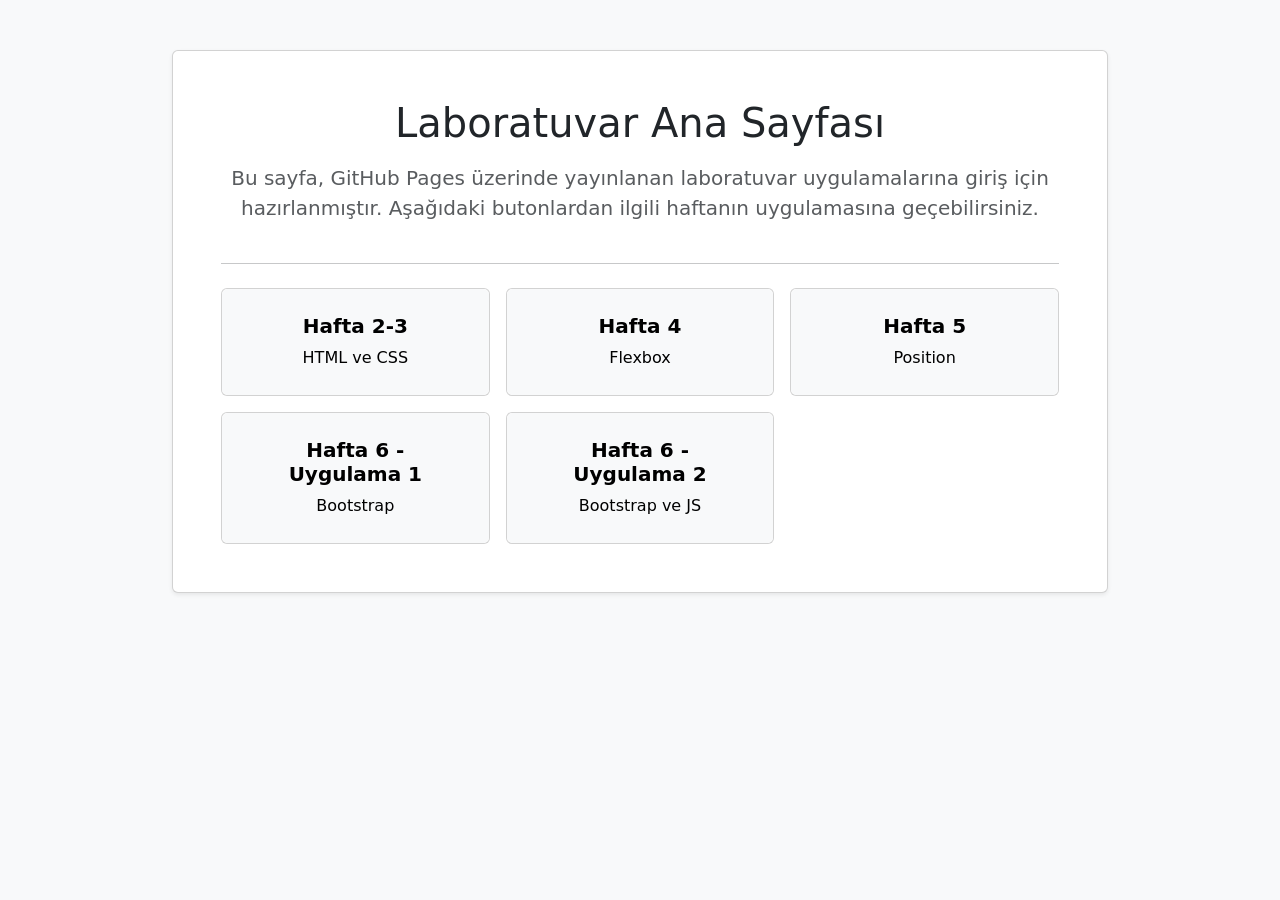
<file: index.html>
<!DOCTYPE html>
<html lang="tr">
<head>
    <meta charset="UTF-8">
    <meta name="viewport" content="width=device-width, initial-scale=1.0">
    <title>Laboratuvar Ana Sayfası</title>
    <link href="https://cdn.jsdelivr.net/npm/bootstrap@5.3.3/dist/css/bootstrap.min.css" rel="stylesheet">
    <style>
        body {
            background-color: #f8f9fa;
        }
        .lab-container {
            max-width: 960px;
            margin-top: 50px;
            margin-bottom: 50px;
        }
        .card {
            transition: transform .2s;
        }
        .card:hover {
            transform: scale(1.05);
        }
        .card-body a {
            text-decoration: none;
        }
        .btn-custom {
            width: 100%;
            height: 100%;
            display: flex;
            flex-direction: column;
            justify-content: center;
            align-items: center;
        }
        .card-title {
            font-weight: bold;
        }
    </style>
</head>
<body>
    <div class="container lab-container">
        <div class="card p-5 text-center shadow-sm">
            <h1 class="mb-3">Laboratuvar Ana Sayfası</h1>
            <p class="lead text-muted">
                Bu sayfa, GitHub Pages üzerinde yayınlanan laboratuvar uygulamalarına giriş için hazırlanmıştır. Aşağıdaki butonlardan ilgili haftanın uygulamasına geçebilirsiniz.
            </p>
            <hr class="my-4">
            <div class="row g-3">
                <div class="col-12 col-md-4">
                    <div class="card h-100">
                        <a href="Hafta2-3-demirhancakir.html" class="btn btn-light btn-custom p-4">
                            <h5 class="card-title">Hafta 2-3</h5>
                            <p class="card-text">HTML ve CSS</p>
                        </a>
                    </div>
                </div>
                <div class="col-12 col-md-4">
                    <div class="card h-100">
                        <a href="Hafta4-demirhancakir.html" class="btn btn-light btn-custom p-4">
                            <h5 class="card-title">Hafta 4</h5>
                            <p class="card-text">Flexbox</p>
                        </a>
                    </div>
                </div>
                <div class="col-12 col-md-4">
                    <div class="card h-100">
                        <a href="hafta5-demirhancakir.html" class="btn btn-light btn-custom p-4">
                            <h5 class="card-title">Hafta 5</h5>
                            <p class="card-text">Position</p>
                        </a>
                    </div>
                </div>
                <div class="col-12 col-md-4">
                    <div class="card h-100">
                        <a href="Hafta6-Uygulama1-demirhancakir.html" class="btn btn-light btn-custom p-4">
                            <h5 class="card-title">Hafta 6 - Uygulama 1</h5>
                            <p class="card-text">Bootstrap</p>
                        </a>
                    </div>
                </div>
                <div class="col-12 col-md-4">
                    <div class="card h-100">
                        <a href="Hafta6-Uygulama2-demirhancakir.html" class="btn btn-light btn-custom p-4">
                            <h5 class="card-title">Hafta 6 - Uygulama 2</h5>
                            <p class="card-text">Bootstrap ve JS</p>
                        </a>
                    </div>
                </div>
            </div>
        </div>
    </div>
    <script src="https://cdn.jsdelivr.net/npm/bootstrap@5.3.3/dist/js/bootstrap.bundle.min.js"></script>
</body>
</html>
</file>
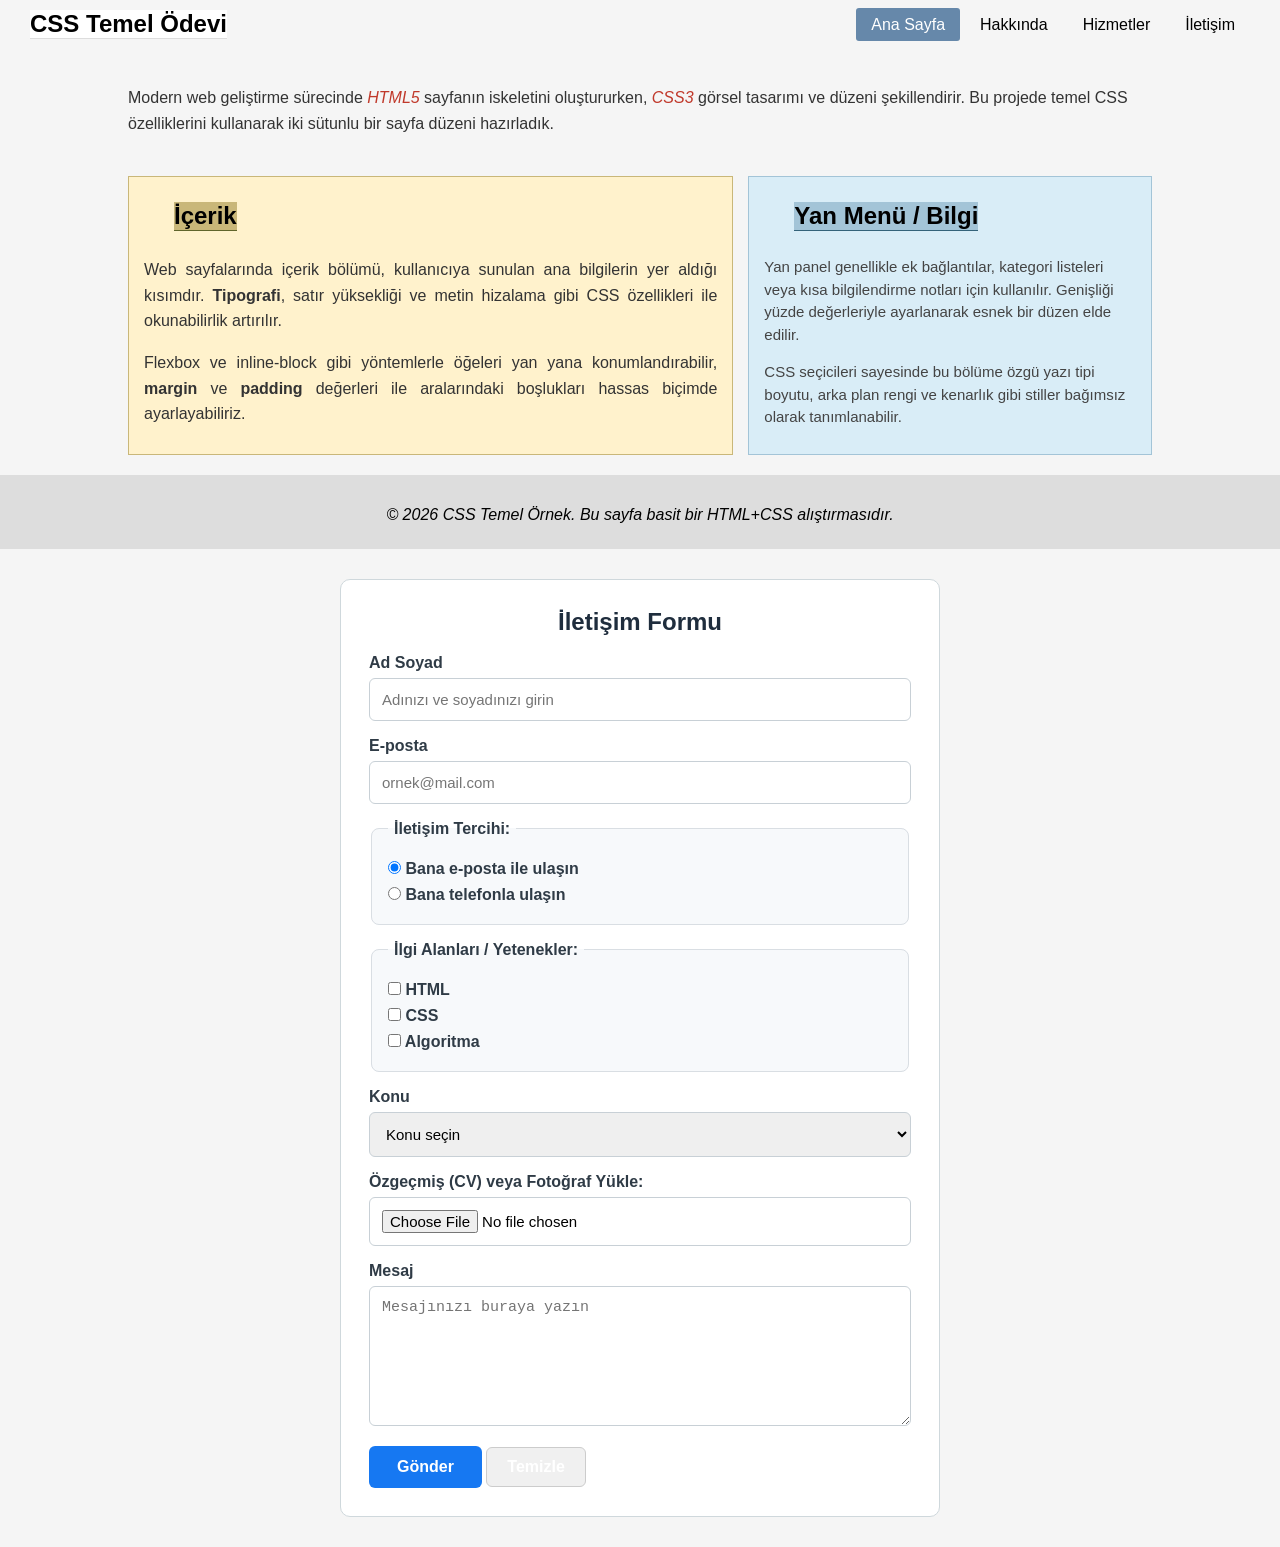
<file: css_temel.html>
<!DOCTYPE html>
<html lang="tr">
<head>
    <meta charset="UTF-8">
    <title>CSS Temel Ödevi</title>
    <style>
body {
    font-family: Arial, sans-serif;
    background-color: #f5f5f5;
    margin: 0;
}

/* HEADER */

header {
    display: flex;
    justify-content: space-between;
    align-items: center;
    padding: 10px 30px;
}

header h1 {
    margin: 0;
    font-size: 24px;
    background-color: white;
    border-bottom: 1px solid #ddd;
}

header h2 {
    margin: 0;
    font-size: 24px;
    background-color: #c9b779;
    border-bottom: 1px solid #60652b;
}

header h3 {
    margin: 0;
    font-size: 24px;
    background-color: #a3c4d7;
    border-bottom: 1px solid #34637a;
}

/* NAV MENU */

nav ul {
    list-style: none;
    padding: 0;
    margin: 0;
    display: flex;
    align-items: center;
}

nav ul li {
    margin-left: 5px;
}

nav ul li a {
    text-decoration: none;
    color: black;
    padding: 8px 15px;
    border-radius: 3px;
}

nav ul li a:hover {
    color: white;
    background-color: #0077cc;
}

nav ul li a.active {
    color: white;
    background-color: #6688aa;
}

/* DESCRIPTION */

.description {
    width: 80%;
    margin: auto;
    padding: 20px 0;
}

.description p {
    font-size: 16px;
    color: #333;
    line-height: 1.6;
}

.description em {
    color: #c0392b;
    font-style: italic;
}

/* CONTAINER */

.container {
    width: 80%;
    margin: auto;
    display: flex;
    gap: 15px;
}

/* İKİ SÜTUN */

.content {
    width: 60%;
    background-color: #fff2cc;
    padding: 15px;
    margin-top: 10px;
    border: 1px solid #c9b779;
    box-sizing: border-box;
}

.sidebar {
    width: 40%;
    background-color: #d9edf7;
    padding: 15px;
    margin-top: 10px;
    border: 1px solid #a3c4d7;
    box-sizing: border-box;
}

/* METİN STİLLERİ */

.content p {
    font-size: 16px;
    color: #333;
    line-height: 1.6;
    text-align: justify;
}

.sidebar p {
    font-size: 15px;
    color: #444;
    line-height: 1.5;
    text-align: left;
}

/* GRUP SEÇİCİ */

h1, h2, p {
    margin-bottom: 10px;
}

/* FOOTER */

footer {
    text-align: center;
    padding: 15px;
    margin-top: 20px;
    background-color: #ddd;
    font-style: italic;
}

/* CONTACT FORM */

.contact-container {
    width: 600px;
    max-width: 90%;
    margin: 30px auto;
    padding: 28px;
    background-color: #ffffff;
    border: 1px solid #cfd8dc;
    border-radius: 10px;
    box-sizing: border-box;
}

.contact-container h2 {
    margin-top: 0;
    margin-bottom: 18px;
    text-align: center;
    color: #1f2d3d;
}

.contact-container label {
    display: block;
    margin-bottom: 6px;
    font-weight: bold;
    color: #2f3b46;
}

.contact-container input,
.contact-container select,
.contact-container textarea {
    width: 100%;
    padding: 12px;
    margin-bottom: 16px;
    border: 1px solid #c8d0d6;
    border-radius: 6px;
    box-sizing: border-box;
    font-size: 15px;
}

.contact-container textarea {
    min-height: 140px;
    resize: vertical;
}

.contact-container button {
    background-color: #1678f2;
    color: #ffffff;
    border: none;
    padding: 12px 28px;
    border-radius: 6px;
    font-size: 16px;
    font-weight: bold;
    cursor: pointer;
}

.contact-container button:hover {
    background-color: #0f63ca;
}

.choice-group {
    border: 1px solid #d9dee3;
    border-radius: 8px;
    padding: 14px 16px;
    margin-bottom: 16px;
    background-color: #f7f9fb;
}

.choice-group legend {
    padding: 0 6px;
    font-weight: bold;
    color: #2f3b46;
}

.option-item {
    display: flex;
    align-items: center;
    gap: 10px;
    margin: 8px 0;
    font-weight: normal;
    color: #2f3b46;
}

.option-item input[type="radio"],
.option-item input[type="checkbox"] {
    width: auto;
    margin: 0;
    padding: 0;
}
    </style>
</head>
<body>

<header>
    <h1>CSS Temel Ödevi</h1>
    <nav>
        <ul>
            <li><a href="#" class="active">Ana Sayfa</a></li>
            <li><a href="#">Hakkında</a></li>
            <li><a href="#">Hizmetler</a></li>
            <li><a href="#">İletişim</a></li>
        </ul>
    </nav>
</header>

<section class="description">
    <p>
        Modern web geliştirme sürecinde <em>HTML5</em> sayfanın iskeletini oluştururken,
        <em>CSS3</em> görsel tasarımı ve düzeni şekillendirir. Bu projede temel CSS
        özelliklerini kullanarak iki sütunlu bir sayfa düzeni hazırladık.
    </p>
</section>

<main class="container">
    
    <div class="content">
        <header>
            <h2>İçerik</h2>
        </header>    

        <p>
        Web sayfalarında içerik bölümü, kullanıcıya sunulan
        ana bilgilerin yer aldığı kısımdır. <b>Tipografi</b>,
        satır yüksekliği ve metin hizalama gibi CSS özellikleri
        ile okunabilirlik artırılır.
        </p>

        <p>
        Flexbox ve inline-block gibi yöntemlerle öğeleri
        yan yana konumlandırabilir, <b>margin</b> ve <b>padding</b>
        değerleri ile aralarındaki boşlukları hassas biçimde
        ayarlayabiliriz.
        </p>
    </div>

    <aside class="sidebar">
        <header>
            <h3>Yan Menü / Bilgi</h3>
        </header>
        

        <p>
        Yan panel genellikle ek bağlantılar, kategori listeleri
        veya kısa bilgilendirme notları için kullanılır.
        Genişliği yüzde değerleriyle ayarlanarak esnek bir
        düzen elde edilir.
        </p>

        <p>
        CSS seçicileri sayesinde bu bölüme özgü yazı tipi
        boyutu, arka plan rengi ve kenarlık gibi stiller
        bağımsız olarak tanımlanabilir.
        </p>
    </aside>

</main>

<footer>
    <p>© 2026 CSS Temel Örnek. Bu sayfa basit bir HTML+CSS alıştırmasıdır.</p>
</footer>

<div class="contact-container">
    <h2>İletişim Formu</h2>
    <form>
        <label for="full-name">Ad Soyad</label>
        <input type="text" id="full-name" name="full-name" placeholder="Adınızı ve soyadınızı girin" required>

        <label for="email">E-posta</label>
        <input type="email" id="email" name="email" placeholder="ornek@mail.com" required>

        <fieldset class="choice-group">
            <legend>İletişim Tercihi:</legend>

            <label class="option-item">
                <input type="radio" name="contact-preference" value="email" checked>
                Bana e-posta ile ulaşın
            </label>

            <label class="option-item">
                <input type="radio" name="contact-preference" value="phone">
                Bana telefonla ulaşın
            </label>
        </fieldset>

        <fieldset class="choice-group">
            <legend>İlgi Alanları / Yetenekler:</legend>

            <label class="option-item">
                <input type="checkbox" name="skills" value="html">
                HTML
            </label>

            <label class="option-item">
                <input type="checkbox" name="skills" value="css">
                CSS
            </label>

            <label class="option-item">
                <input type="checkbox" name="skills" value="algoritma">
                Algoritma
            </label>
        </fieldset>

        <label for="subject">Konu</label>
        <select id="subject" name="subject" required>
            <option value="">Konu seçin</option>
            <option value="is-teklifi">İş Teklifi</option>
            <option value="soru">Soru</option>
            <option value="geri-bildirim">Geri Bildirim</option>
        </select>

        <label for="cv-photo">Özgeçmiş (CV) veya Fotoğraf Yükle:</label>
        <input type="file" id="cv-photo" name="cv-photo" accept=".pdf,.doc,.docx,image/*">

        <label for="message">Mesaj</label>
        <textarea id="message" name="message" placeholder="Mesajınızı buraya yazın" required></textarea>

        <button type="submit">Gönder</button>
        <button type="reset" style="background-color: #f0f0f0; border: 1px solid #ccc; padding: 10px 20px; cursor: pointer;">Temizle</button>
    </form>
</div>

</body>
</html>
</file>
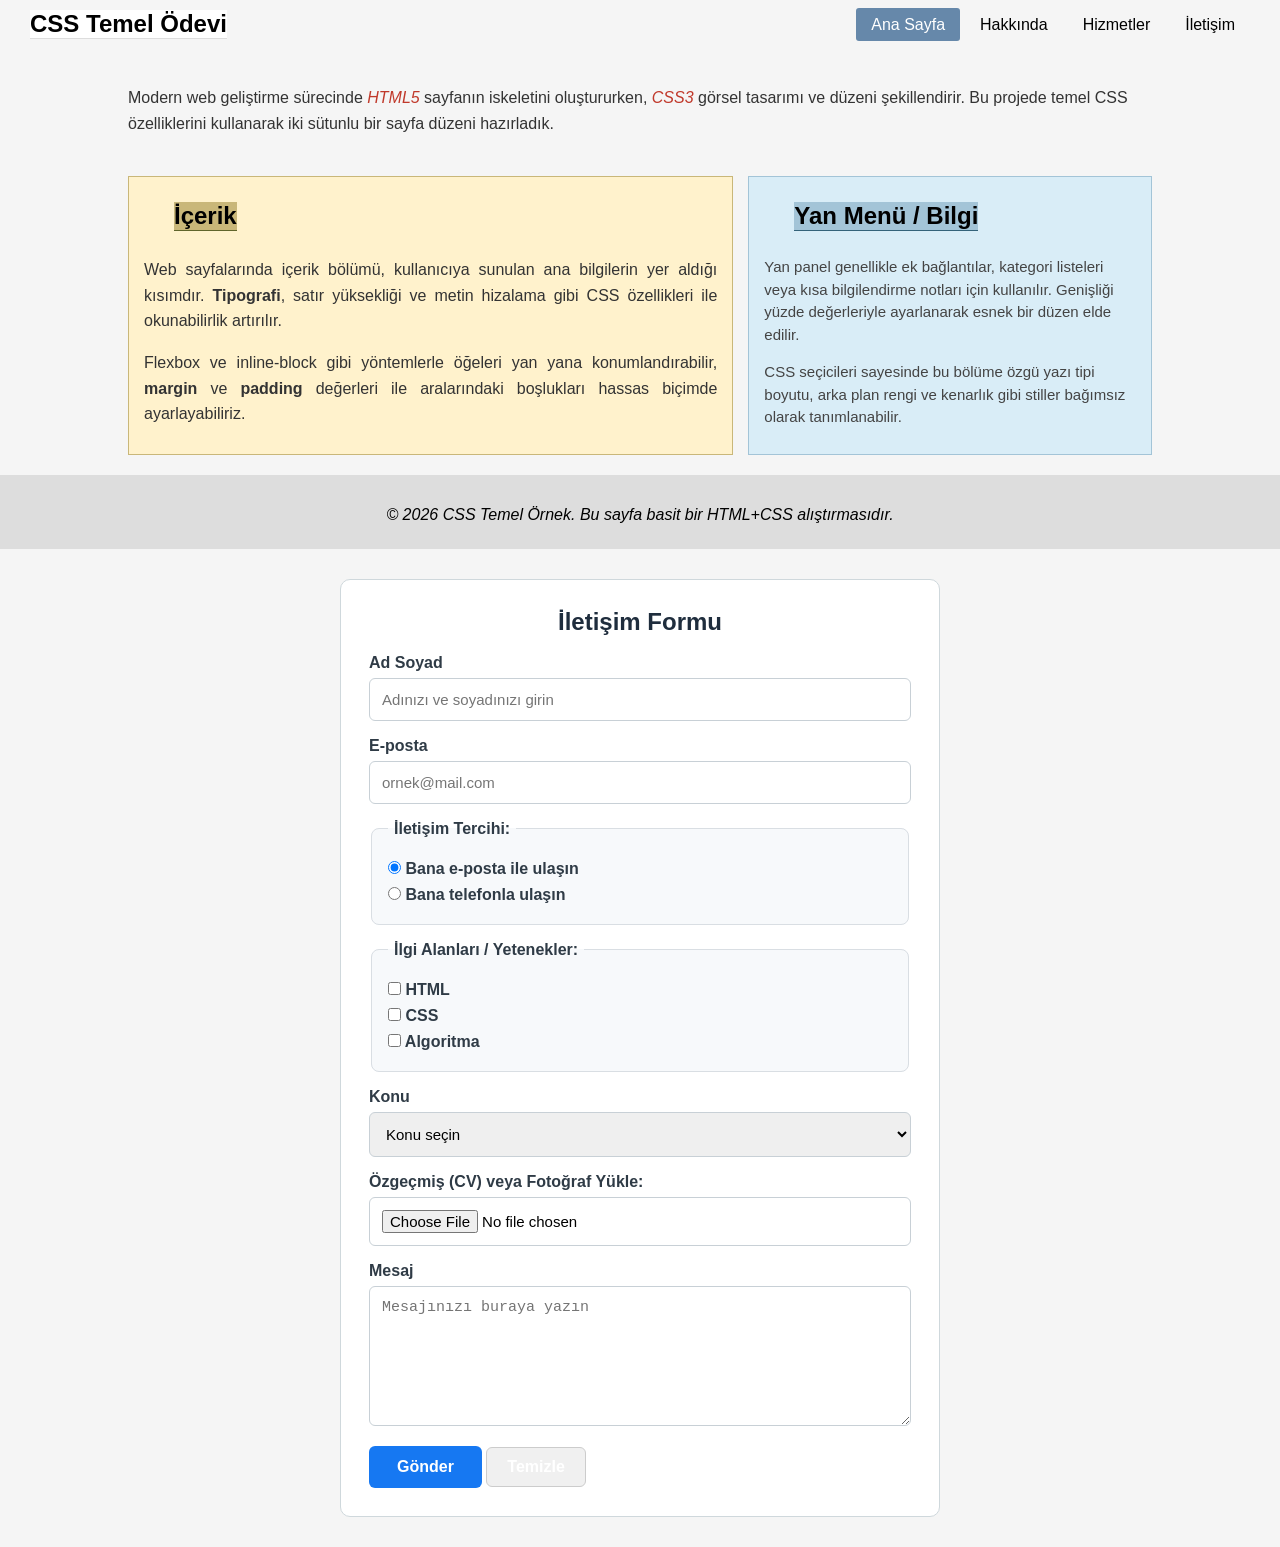
<file: Hafta2-3-demirhancakir.html>
<!DOCTYPE html>
<html lang="tr">
<head>
    <meta charset="UTF-8">
    <title>CSS Temel Ödevi</title>
    <style>
body {
    font-family: Arial, sans-serif;
    background-color: #f5f5f5;
    margin: 0;
}

/* HEADER */

header {
    display: flex;
    justify-content: space-between;
    align-items: center;
    padding: 10px 30px;
}

header h1 {
    margin: 0;
    font-size: 24px;
    background-color: white;
    border-bottom: 1px solid #ddd;
}

header h2 {
    margin: 0;
    font-size: 24px;
    background-color: #c9b779;
    border-bottom: 1px solid #60652b;
}

header h3 {
    margin: 0;
    font-size: 24px;
    background-color: #a3c4d7;
    border-bottom: 1px solid #34637a;
}

/* NAV MENU */

nav ul {
    list-style: none;
    padding: 0;
    margin: 0;
    display: flex;
    align-items: center;
}

nav ul li {
    margin-left: 5px;
}

nav ul li a {
    text-decoration: none;
    color: black;
    padding: 8px 15px;
    border-radius: 3px;
}

nav ul li a:hover {
    color: white;
    background-color: #0077cc;
}

nav ul li a.active {
    color: white;
    background-color: #6688aa;
}

/* DESCRIPTION */

.description {
    width: 80%;
    margin: auto;
    padding: 20px 0;
}

.description p {
    font-size: 16px;
    color: #333;
    line-height: 1.6;
}

.description em {
    color: #c0392b;
    font-style: italic;
}

/* CONTAINER */

.container {
    width: 80%;
    margin: auto;
    display: flex;
    gap: 15px;
}

/* İKİ SÜTUN */

.content {
    width: 60%;
    background-color: #fff2cc;
    padding: 15px;
    margin-top: 10px;
    border: 1px solid #c9b779;
    box-sizing: border-box;
}

.sidebar {
    width: 40%;
    background-color: #d9edf7;
    padding: 15px;
    margin-top: 10px;
    border: 1px solid #a3c4d7;
    box-sizing: border-box;
}

/* METİN STİLLERİ */

.content p {
    font-size: 16px;
    color: #333;
    line-height: 1.6;
    text-align: justify;
}

.sidebar p {
    font-size: 15px;
    color: #444;
    line-height: 1.5;
    text-align: left;
}

/* GRUP SEÇİCİ */

h1, h2, p {
    margin-bottom: 10px;
}

/* FOOTER */

footer {
    text-align: center;
    padding: 15px;
    margin-top: 20px;
    background-color: #ddd;
    font-style: italic;
}

/* CONTACT FORM */

.contact-container {
    width: 600px;
    max-width: 90%;
    margin: 30px auto;
    padding: 28px;
    background-color: #ffffff;
    border: 1px solid #cfd8dc;
    border-radius: 10px;
    box-sizing: border-box;
}

.contact-container h2 {
    margin-top: 0;
    margin-bottom: 18px;
    text-align: center;
    color: #1f2d3d;
}

.contact-container label {
    display: block;
    margin-bottom: 6px;
    font-weight: bold;
    color: #2f3b46;
}

.contact-container input,
.contact-container select,
.contact-container textarea {
    width: 100%;
    padding: 12px;
    margin-bottom: 16px;
    border: 1px solid #c8d0d6;
    border-radius: 6px;
    box-sizing: border-box;
    font-size: 15px;
}

.contact-container textarea {
    min-height: 140px;
    resize: vertical;
}

.contact-container button {
    background-color: #1678f2;
    color: #ffffff;
    border: none;
    padding: 12px 28px;
    border-radius: 6px;
    font-size: 16px;
    font-weight: bold;
    cursor: pointer;
}

.contact-container button:hover {
    background-color: #0f63ca;
}

.choice-group {
    border: 1px solid #d9dee3;
    border-radius: 8px;
    padding: 14px 16px;
    margin-bottom: 16px;
    background-color: #f7f9fb;
}

.choice-group legend {
    padding: 0 6px;
    font-weight: bold;
    color: #2f3b46;
}

.option-item {
    display: flex;
    align-items: center;
    gap: 10px;
    margin: 8px 0;
    font-weight: normal;
    color: #2f3b46;
}

.option-item input[type="radio"],
.option-item input[type="checkbox"] {
    width: auto;
    margin: 0;
    padding: 0;
}
    </style>
</head>
<body>

<header>
    <h1>CSS Temel Ödevi</h1>
    <nav>
        <ul>
            <li><a href="#" class="active">Ana Sayfa</a></li>
            <li><a href="#">Hakkında</a></li>
            <li><a href="#">Hizmetler</a></li>
            <li><a href="#">İletişim</a></li>
        </ul>
    </nav>
</header>

<section class="description">
    <p>
        Modern web geliştirme sürecinde <em>HTML5</em> sayfanın iskeletini oluştururken,
        <em>CSS3</em> görsel tasarımı ve düzeni şekillendirir. Bu projede temel CSS
        özelliklerini kullanarak iki sütunlu bir sayfa düzeni hazırladık.
    </p>
</section>

<main class="container">
    
    <div class="content">
        <header>
            <h2>İçerik</h2>
        </header>    

        <p>
        Web sayfalarında içerik bölümü, kullanıcıya sunulan
        ana bilgilerin yer aldığı kısımdır. <b>Tipografi</b>,
        satır yüksekliği ve metin hizalama gibi CSS özellikleri
        ile okunabilirlik artırılır.
        </p>

        <p>
        Flexbox ve inline-block gibi yöntemlerle öğeleri
        yan yana konumlandırabilir, <b>margin</b> ve <b>padding</b>
        değerleri ile aralarındaki boşlukları hassas biçimde
        ayarlayabiliriz.
        </p>
    </div>

    <aside class="sidebar">
        <header>
            <h3>Yan Menü / Bilgi</h3>
        </header>
        

        <p>
        Yan panel genellikle ek bağlantılar, kategori listeleri
        veya kısa bilgilendirme notları için kullanılır.
        Genişliği yüzde değerleriyle ayarlanarak esnek bir
        düzen elde edilir.
        </p>

        <p>
        CSS seçicileri sayesinde bu bölüme özgü yazı tipi
        boyutu, arka plan rengi ve kenarlık gibi stiller
        bağımsız olarak tanımlanabilir.
        </p>
    </aside>

</main>

<footer>
    <p>© 2026 CSS Temel Örnek. Bu sayfa basit bir HTML+CSS alıştırmasıdır.</p>
</footer>

<div class="contact-container">
    <h2>İletişim Formu</h2>
    <form>
        <label for="full-name">Ad Soyad</label>
        <input type="text" id="full-name" name="full-name" placeholder="Adınızı ve soyadınızı girin" required>

        <label for="email">E-posta</label>
        <input type="email" id="email" name="email" placeholder="ornek@mail.com" required>

        <fieldset class="choice-group">
            <legend>İletişim Tercihi:</legend>

            <label class="option-item">
                <input type="radio" name="contact-preference" value="email" checked>
                Bana e-posta ile ulaşın
            </label>

            <label class="option-item">
                <input type="radio" name="contact-preference" value="phone">
                Bana telefonla ulaşın
            </label>
        </fieldset>

        <fieldset class="choice-group">
            <legend>İlgi Alanları / Yetenekler:</legend>

            <label class="option-item">
                <input type="checkbox" name="skills" value="html">
                HTML
            </label>

            <label class="option-item">
                <input type="checkbox" name="skills" value="css">
                CSS
            </label>

            <label class="option-item">
                <input type="checkbox" name="skills" value="algoritma">
                Algoritma
            </label>
        </fieldset>

        <label for="subject">Konu</label>
        <select id="subject" name="subject" required>
            <option value="">Konu seçin</option>
            <option value="is-teklifi">İş Teklifi</option>
            <option value="soru">Soru</option>
            <option value="geri-bildirim">Geri Bildirim</option>
        </select>

        <label for="cv-photo">Özgeçmiş (CV) veya Fotoğraf Yükle:</label>
        <input type="file" id="cv-photo" name="cv-photo" accept=".pdf,.doc,.docx,image/*">

        <label for="message">Mesaj</label>
        <textarea id="message" name="message" placeholder="Mesajınızı buraya yazın" required></textarea>

        <button type="submit">Gönder</button>
        <button type="reset" style="background-color: #f0f0f0; border: 1px solid #ccc; padding: 10px 20px; cursor: pointer;">Temizle</button>
    </form>
</div>

</body>
</html>
</file>
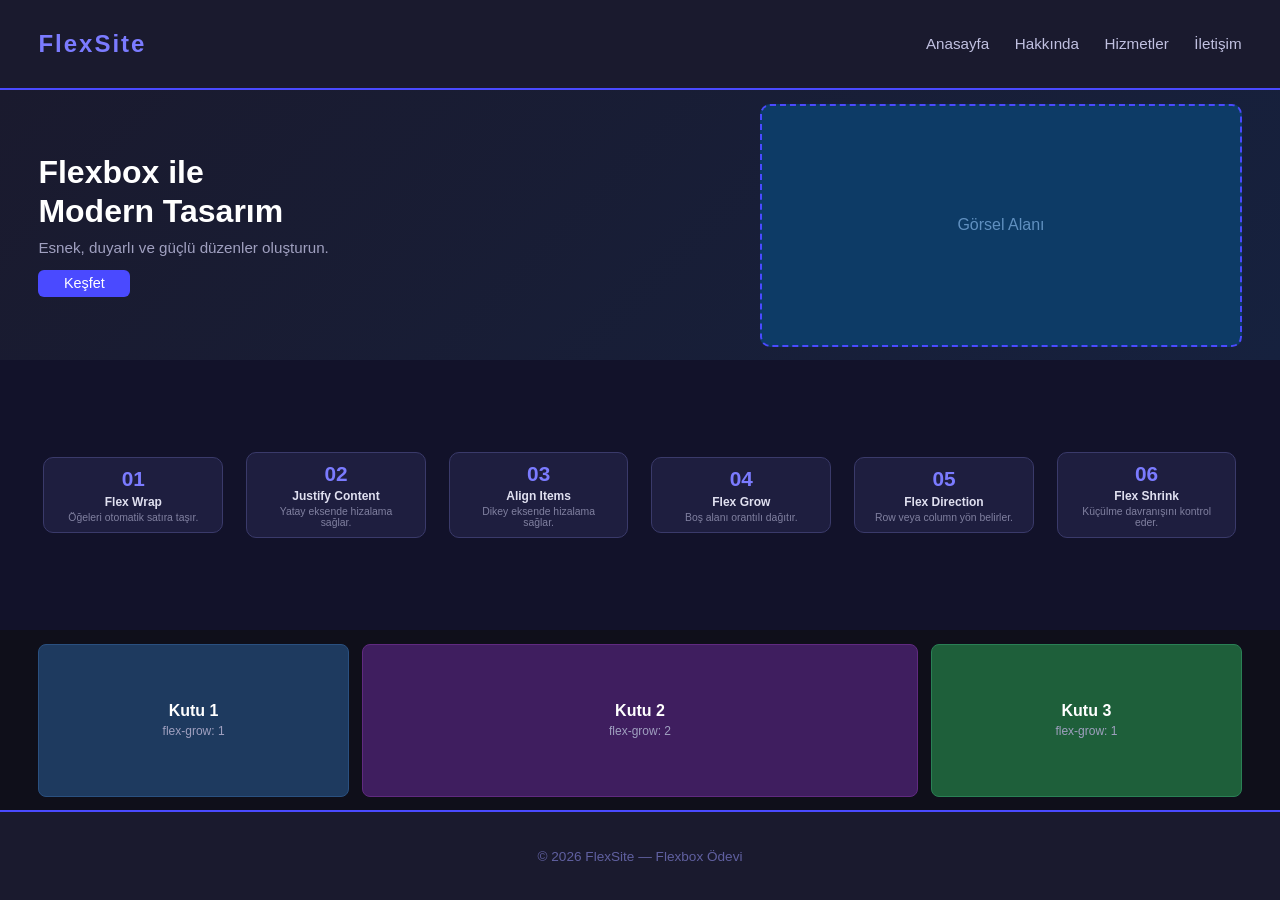
<file: Hafta4-demirhancakir.html>
<!DOCTYPE html>
<html lang="tr">
<head>
  <meta charset="UTF-8" />
  <meta name="viewport" content="width=device-width, initial-scale=1.0" />
  <title>Flexbox Ödevi</title>
  <style>
    * {
      margin: 0;
      padding: 0;
      box-sizing: border-box;
    }

    body {
      font-family: 'Segoe UI', Tahoma, Geneva, Verdana, sans-serif;
      background: #0f0f1a;
      color: #e0e0f0;
    }

    .wrapper {
      display: flex;
      flex-direction: column;
      height: 100vh;
      width: 100vw;
      overflow: hidden;
    }

    .navbar {
      display: flex;
      justify-content: space-between;
      align-items: center;
      height: 10vh;
      padding: 0 3vw;
      background: #1a1a2e;
      border-bottom: 2px solid #4a4aff;
      flex-shrink: 0;
    }

    .logo {
      font-size: 1.5rem;
      font-weight: 700;
      color: #7b7bff;
      letter-spacing: 2px;
    }

    .nav-links {
      display: flex;
      list-style: none;
      gap: 2vw;
    }

    .nav-links a {
      text-decoration: none;
      color: #c0c0e0;
      font-size: 0.95rem;
      transition: color 0.2s;
    }

    .nav-links a:hover {
      color: #7b7bff;
    }

    .hero {
      display: flex;
      flex-direction: row;
      justify-content: space-between;
      align-items: stretch;
      height: 30vh;
      padding: 0 3vw;
      background: linear-gradient(135deg, #1a1a2e 0%, #16213e 100%);
      flex-shrink: 0;
    }

    .hero-text {
      display: flex;
      flex-direction: column;
      justify-content: center;
      gap: 1vh;
      width: 50%;
    }

    .hero-text h1 {
      font-size: 2rem;
      color: #ffffff;
      line-height: 1.2;
    }

    .hero-text p {
      font-size: 0.95rem;
      color: #a0a0c0;
    }

    .btn {
      margin-top: 0.5vh;
      padding: 0.6vh 2vw;
      background: #4a4aff;
      color: #fff;
      border: none;
      border-radius: 6px;
      font-size: 0.9rem;
      cursor: pointer;
      width: fit-content;
      transition: background 0.2s;
    }

    .btn:hover {
      background: #7b7bff;
    }

    .hero-image {
      display: flex;
      justify-content: center;
      align-items: center;
      width: 40%;
      background: #0d3b66;
      border-radius: 10px;
      margin: 1.5vh 0;
      color: #6090c0;
      font-size: 1rem;
      border: 2px dashed #4a4aff;
    }

    .cards-section {
      display: flex;
      flex-wrap: wrap;
      justify-content: space-around;
      align-items: center;
      gap: 1vh 1vw;
      height: 30vh;
      padding: 1vh 3vw;
      background: #12122a;
      flex-shrink: 0;
    }

    .card {
      display: flex;
      flex-direction: column;
      align-items: center;
      justify-content: center;
      background: #1e1e3f;
      border: 1px solid #3a3a6a;
      border-radius: 10px;
      padding: 1vh 1.5vw;
      width: calc(16% - 1vw);
      min-width: 100px;
      text-align: center;
      transition: transform 0.2s, border-color 0.2s;
    }

    .card:hover {
      transform: translateY(-3px);
      border-color: #7b7bff;
    }

    .card-icon {
      font-size: 1.3rem;
      font-weight: 700;
      color: #7b7bff;
      margin-bottom: 0.4vh;
    }

    .card h3 {
      font-size: 0.75rem;
      color: #e0e0f0;
      margin-bottom: 0.3vh;
    }

    .card p {
      font-size: 0.65rem;
      color: #8080a0;
    }

    .recap {
      display: flex;
      flex-direction: row;
      align-items: stretch;
      height: 20vh;
      padding: 1.5vh 3vw;
      gap: 1vw;
      background: #0f0f1a;
      flex-shrink: 0;
    }

    .recap-box {
      display: flex;
      flex-direction: column;
      justify-content: center;
      align-items: center;
      border-radius: 8px;
      gap: 0.5vh;
    }

    .recap-box span {
      font-size: 1rem;
      font-weight: 600;
      color: #ffffff;
    }

    .recap-box small {
      font-size: 0.75rem;
      color: #a0a0c0;
    }

    .box1 {
      flex-grow: 1;
      background: #1e3a5f;
      border: 1px solid #2a5080;
    }

    .box2 {
      flex-grow: 2;
      background: #3f1e5f;
      border: 1px solid #602a80;
    }

    .box3 {
      flex-grow: 1;
      background: #1e5f3a;
      border: 1px solid #2a8055;
    }

    .footer {
      display: flex;
      justify-content: center;
      align-items: center;
      height: 10vh;
      background: #1a1a2e;
      border-top: 2px solid #4a4aff;
      flex-shrink: 0;
    }

    .footer p {
      font-size: 0.85rem;
      color: #6060a0;
    }
  </style>
</head>

<body>
  <div class="wrapper">

    <!-- 1) NAVBAR -->
    <nav class="navbar">
      <div class="logo">FlexSite</div>
      <ul class="nav-links">
        <li><a href="#">Anasayfa</a></li>
        <li><a href="#">Hakkında</a></li>
        <li><a href="#">Hizmetler</a></li>
        <li><a href="#">İletişim</a></li>
      </ul>
    </nav>

    <!-- 2) HERO -->
    <section class="hero">
      <div class="hero-text">
        <h1>Flexbox ile<br />Modern Tasarım</h1>
        <p>Esnek, duyarlı ve güçlü düzenler oluşturun.</p>
        <button class="btn">Keşfet</button>
      </div>
      <div class="hero-image">
        <span>Görsel Alanı</span>
      </div>
    </section>

    <!-- 3) KARTLAR -->
    <section class="cards-section">
      <div class="card">
        <div class="card-icon">01</div>
        <h3>Flex Wrap</h3>
        <p>Öğeleri otomatik satıra taşır.</p>
      </div>
      <div class="card">
        <div class="card-icon">02</div>
        <h3>Justify Content</h3>
        <p>Yatay eksende hizalama sağlar.</p>
      </div>
      <div class="card">
        <div class="card-icon">03</div>
        <h3>Align Items</h3>
        <p>Dikey eksende hizalama sağlar.</p>
      </div>
      <div class="card">
        <div class="card-icon">04</div>
        <h3>Flex Grow</h3>
        <p>Boş alanı orantılı dağıtır.</p>
      </div>
      <div class="card">
        <div class="card-icon">05</div>
        <h3>Flex Direction</h3>
        <p>Row veya column yön belirler.</p>
      </div>
      <div class="card">
        <div class="card-icon">06</div>
        <h3>Flex Shrink</h3>
        <p>Küçülme davranışını kontrol eder.</p>
      </div>
    </section>

    <!-- 4) FLEX GROW (RECAP) -->
    <section class="recap">
      <div class="recap-box box1">
        <span>Kutu 1</span>
        <small>flex-grow: 1</small>
      </div>
      <div class="recap-box box2">
        <span>Kutu 2</span>
        <small>flex-grow: 2</small>
      </div>
      <div class="recap-box box3">
        <span>Kutu 3</span>
        <small>flex-grow: 1</small>
      </div>
    </section>

    <!-- 5) FOOTER -->
    <footer class="footer">
      <p>&copy; 2026 FlexSite &mdash; Flexbox Ödevi</p>
    </footer>

  </div>
</body>
</html>
</file>
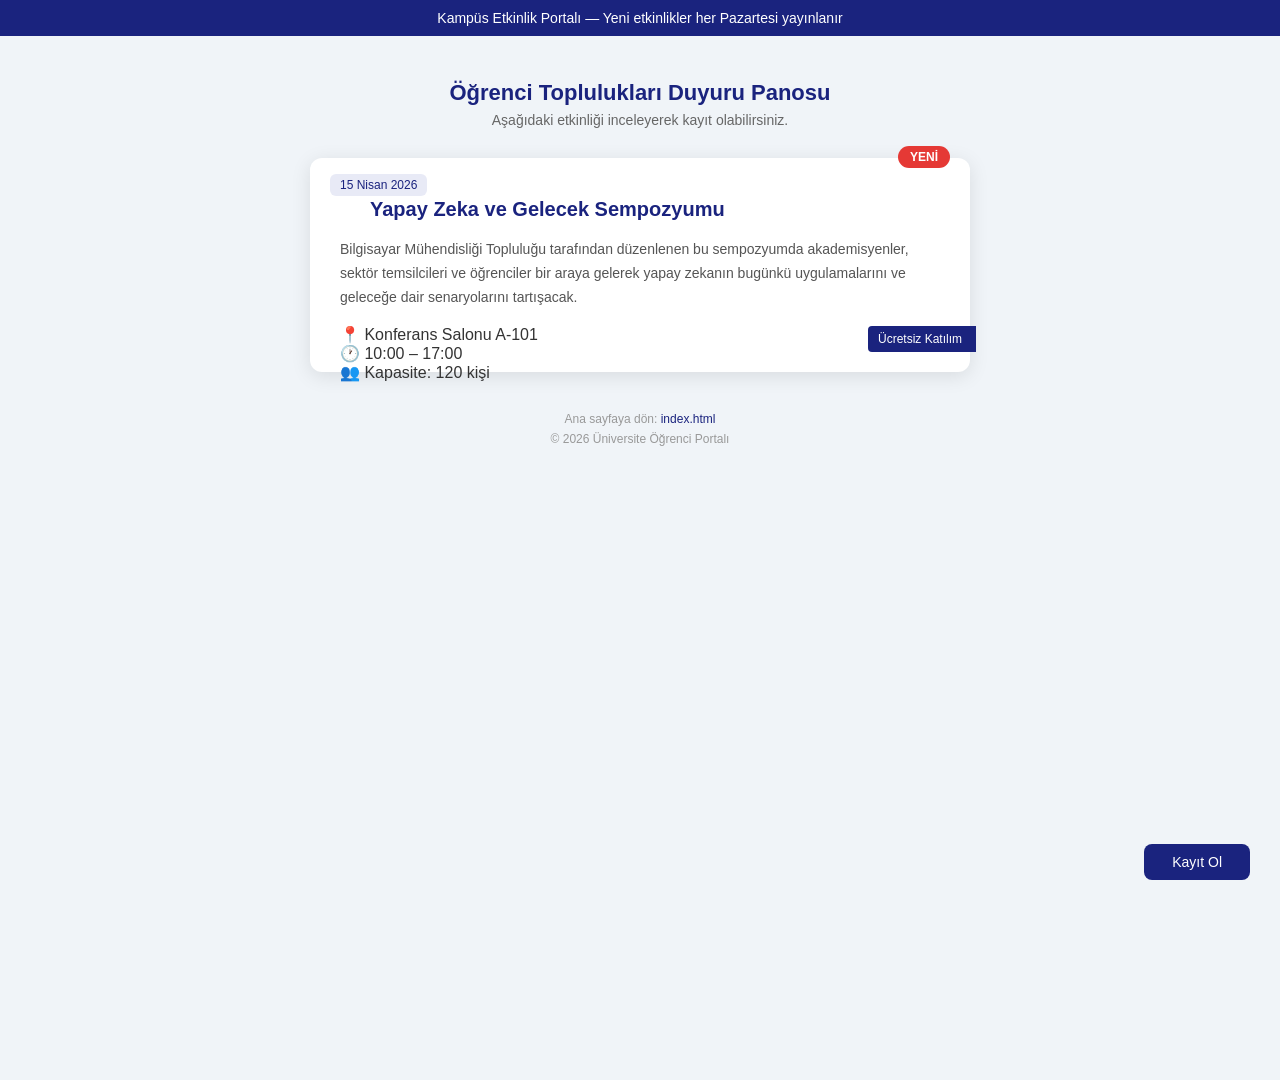
<file: hafta5-demirhancakir.html>
<!DOCTYPE html>
<html lang="tr">
<head>
  <meta charset="UTF-8">
  <meta name="viewport" content="width=device-width, initial-scale=1.0">
  <title>Kampüs Etkinlik Duyurusu</title>
  <style>
    * {
      margin: 0;
      padding: 0;
      box-sizing: border-box;
    }

    body {
      font-family: Arial, sans-serif;
      background: #f0f4f8;
      color: #333;
      min-height: 120vh;
    }

    /* ── FIXED ELEMENT ── */
    .fixed-bar {
      position: fixed;
      top: 0;
      left: 0;
      width: 100%;
      background: #1a237e;
      color: #fff;
      text-align: center;
      padding: 10px;
      font-size: 14px;
      z-index: 100;
      cursor: pointer;
      transition: background 0.3s;
    }

    .fixed-bar:hover {
      background: #283593;
    }

    /* ── PAGE LAYOUT ── */
    .page-wrapper {
      max-width: 700px;
      margin: 0 auto;
      padding: 80px 20px 40px;
    }

    /* ── TITLE AREA ── */
    .page-title {
      text-align: center;
      margin-bottom: 30px;
    }

    .page-title h1 {
      font-size: 22px;
      color: #1a237e;
    }

    .page-title p {
      font-size: 14px;
      color: #666;
      margin-top: 6px;
    }

    /* ── CARD CONTAINER (position: relative) ── */
    .card {
      position: relative;
      background: #fff;
      border-radius: 12px;
      padding: 40px 30px 30px;
      box-shadow: 0 4px 20px rgba(0,0,0,0.1);
      overflow: visible;
      transition: box-shadow 0.3s;
    }

    .card:hover {
      box-shadow: 0 8px 30px rgba(0,0,0,0.15);
      cursor: default;
    }

    /* ── BADGE: top-right (position: absolute) ── */
    .badge-new {
      position: absolute;
      top: -12px;
      right: 20px;
      background: #e53935;
      color: #fff;
      font-size: 12px;
      font-weight: bold;
      padding: 4px 12px;
      border-radius: 20px;
      z-index: 2;
      cursor: pointer;
      transition: transform 0.2s;
    }

    .badge-new:hover {
      transform: scale(1.1);
    }

    /* ── BADGE: date (position: absolute) ── */
    .badge-date {
      position: absolute;
      top: 16px;
      left: 20px;
      background: #e8eaf6;
      color: #1a237e;
      font-size: 12px;
      padding: 4px 10px;
      border-radius: 6px;
      z-index: 2;
      cursor: pointer;
      transition: background 0.2s;
    }

    .badge-date:hover {
      background: #c5cae9;
    }

    /* ── OVERLAY RIBBON (position: absolute, z-index overlap) ── */
    .ribbon {
      position: absolute;
      bottom: 20px;
      right: -6px;
      background: #1a237e;
      color: #fff;
      font-size: 12px;
      padding: 6px 14px 6px 10px;
      border-radius: 4px 0 0 4px;
      z-index: 3;
      cursor: pointer;
      transition: right 0.3s;
    }

    .ribbon:hover {
      right: 0;
    }

    /* Semi-transparent overlay behind ribbon to show z-index layering */

    /* ── CARD CONTENT ── */
    .card-body {
      position: relative;
      top: 40px
    }

    .card-body h2 {
      position: absolute;
      font-size: 20px;
      color: #1a237e;
      top: -40px;
      left: 30px;
      z-index: 1;
    }

    .card-body p {
      font-size: 14px;
      line-height: 1.7;
      color: #555;
      margin-bottom: 16px;
    }

    
    /* ── REGISTER BUTTON ── */
    .register-btn {
      position: fixed;
      bottom: 20px;
      right: 30px;
      padding: 10px 28px;
      background: #1a237e;
      color: #fff;
      border-radius: 8px;
      font-size: 14px;
      cursor: pointer;
      transition: background 0.3s, transform 0.2s;
      z-index: 1;
      
    }

    .register-btn:hover {
      background: #283593;
      transform: scale(1.04);
      animation: pulse 2s infinite;
    }

    .register-btn:active {
      transform: scale(0.97);
    }

    /* ── FOOTER ── */
    footer {
      text-align: center;
      margin-top: 40px;
      font-size: 12px;
      color: #999;
      padding-bottom: 20px;
    }

    footer a {
      color: #1a237e;
      text-decoration: none;
      cursor: pointer;
      transition: color 0.2s;
    }

    footer a:hover {
      color: #e53935;
    }
  </style>
</head>
<body>

  <!-- position: fixed -->
  <div class="fixed-bar">
    Kampüs Etkinlik Portalı — Yeni etkinlikler her Pazartesi yayınlanır
  </div>

  <div class="page-wrapper">

    <!-- Title area -->
    <div class="page-title">
      <h1>Öğrenci Toplulukları Duyuru Panosu</h1>
      <p>Aşağıdaki etkinliği inceleyerek kayıt olabilirsiniz.</p>
    </div>

    <!-- position: relative container -->
    <div class="card">

      <!-- position: absolute — badge top-right -->
      <div class="badge-new">YENİ</div>

      <!-- position: absolute — date top-left -->
      <div class="badge-date">15 Nisan 2026</div>

      <!-- position: absolute — ribbon bottom-right (z-index: 3) -->
      <div class="ribbon-shadow"></div>
      <div class="ribbon">Ücretsiz Katılım</div>

      <!-- Card content -->
      <div class="card-body">
        <h2>Yapay Zeka ve Gelecek Sempozyumu</h2>
        <p>
          Bilgisayar Mühendisliği Topluluğu tarafından düzenlenen bu sempozyumda
          akademisyenler, sektör temsilcileri ve öğrenciler bir araya gelerek yapay
          zekanın bugünkü uygulamalarını ve geleceğe dair senaryolarını tartışacak.
        </p>

        <div class="details">
          <div class="detail-item">📍 Konferans Salonu A-101</div>
          <div class="detail-item">🕐 10:00 – 17:00</div>
          <div class="detail-item">👥 Kapasite: 120 kişi</div>
        </div>

        <div class="register-btn">Kayıt Ol</div>
      </div>

    </div>

    <!-- Footer -->
    <footer>
      <p>Ana sayfaya dön: <a href="index.html">index.html</a></p>
      <p style="margin-top:6px;">© 2026 Üniversite Öğrenci Portalı</p>
    </footer>

  </div>

</body>
</html>
</file>
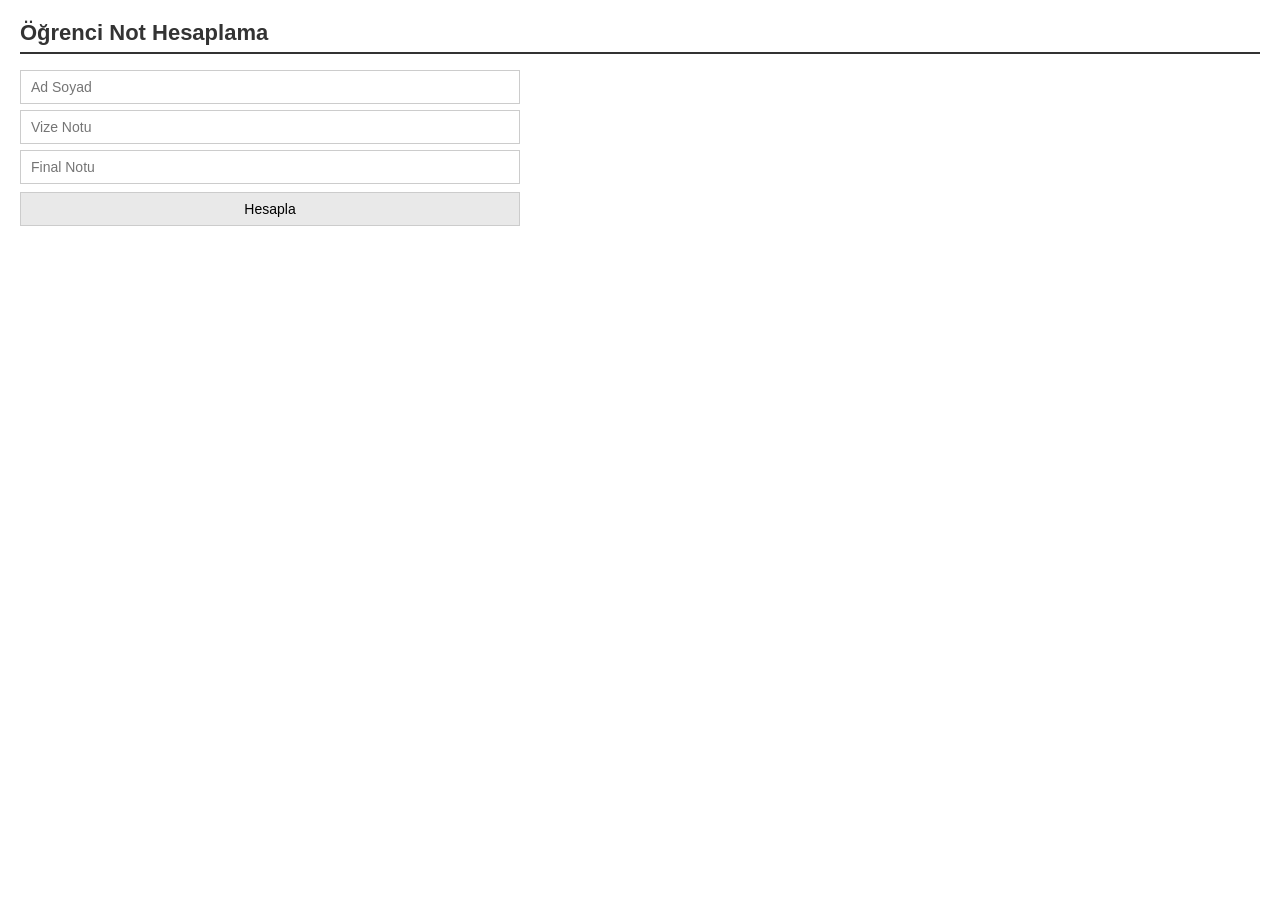
<file: Hafta6-Uygulama1-demirhancakir.html>
<!DOCTYPE html>
<html lang="tr">
<head>
  <meta charset="UTF-8">
  <meta name="viewport" content="width=device-width, initial-scale=1.0">
  <title>Öğrenci Not Hesaplama</title>
  <style>
    * {
      box-sizing: border-box;
      margin: 0;
      padding: 0;
    }

    body {
      font-family: Arial, sans-serif;
      font-size: 14px;
      color: #333;
      padding: 20px;
      background-color: #fff;
    }

    h2 {
      font-size: 22px;
      font-weight: bold;
      margin-bottom: 16px;
      border-bottom: 2px solid #333;
      padding-bottom: 6px;
    }

    .form-alani {
      max-width: 500px;
    }

    .form-alani input[type="text"] {
      width: 100%;
      padding: 8px 10px;
      border: 1px solid #ccc;
      margin-bottom: 6px;
      font-size: 14px;
      outline: none;
    }

    .form-alani input[type="text"]:focus {
      border-color: #888;
    }

    .form-alani button {
      width: 100%;
      padding: 8px;
      background-color: #e9e9e9;
      border: 1px solid #ccc;
      font-size: 14px;
      cursor: pointer;
      margin-top: 2px;
    }

    .form-alani button:hover {
      background-color: #d5d5d5;
    }

    .sonuc-kutusu {
      margin-top: 16px;
      max-width: 500px;
      border: 1px solid #ccc;
      padding: 14px 16px;
      background-color: #f9f9f9;
      display: none;
    }

    .sonuc-kutusu .ogrenci-adi {
      font-weight: bold;
      font-size: 15px;
      margin-bottom: 8px;
    }

    .sonuc-kutusu .bilgi {
      margin-bottom: 3px;
    }

    .sonuc-kutusu .durum-gecti {
      color: green;
    }

    .sonuc-kutusu .durum-kaldi {
      color: red;
    }

    .hata {
      color: red;
      font-size: 13px;
      margin-top: 6px;
      display: none;
    }
  </style>
</head>
<body>


  <h2>Öğrenci Not Hesaplama</h2>

  <div class="form-alani">
    <input type="text" id="adSoyad" placeholder="Ad Soyad">
    <input type="text" id="vize" placeholder="Vize Notu">
    <input type="text" id="final" placeholder="Final Notu">
    <button onclick="hesapla()">Hesapla</button>
    <div class="hata" id="hata">Lütfen tüm alanları doldurun ve geçerli notlar girin (0-100).</div>
  </div>

  <div class="sonuc-kutusu" id="sonuc">
    <div class="ogrenci-adi" id="sonucAd"></div>
    <div class="bilgi" id="sonucOrtalama"></div>
    <div class="bilgi" id="sonucHarf"></div>
    <div class="bilgi" id="sonucDurum"></div>
  </div>

  <script>
    function harfNotuna(ortalama) {
      if (ortalama >= 85) return "AA";
      if (ortalama >= 75) return "BA";
      if (ortalama >= 70) return "BB";
      if (ortalama >= 65) return "CB";
      if (ortalama >= 60) return "CC";
      if (ortalama >= 55) return "DC";
      if (ortalama >= 50) return "DD";
      if (ortalama >= 0) return "FF";
        return "Geçersiz";
    }

    function hesapla() {
      var hataDiv = document.getElementById("hata");
      var sonucDiv = document.getElementById("sonuc");

      var adSoyad = document.getElementById("adSoyad").value.trim();
      var vizeStr = document.getElementById("vize").value.trim();
      var finalStr = document.getElementById("final").value.trim();

      var vize = parseFloat(vizeStr);
      var finalNot = parseFloat(finalStr);

      if (!adSoyad || isNaN(vize) || isNaN(finalNot) ||
          vize < 0 || vize > 100 || finalNot < 0 || finalNot > 100) {
        hataDiv.style.display = "block";
        sonucDiv.style.display = "none";
        return;
      }

      hataDiv.style.display = "none";

      var ortalama = vize * 0.40 + finalNot * 0.60;
      var harf = harfNotuna(ortalama);
      var gecti = ortalama >= 50;

      document.getElementById("sonucAd").textContent = adSoyad;
      document.getElementById("sonucOrtalama").textContent = "Ortalama: " + ortalama.toFixed(2);
      document.getElementById("sonucHarf").textContent = "Harf Notu: " + harf;

      var durumEl = document.getElementById("sonucDurum");
      durumEl.textContent = "Durum: " + (gecti ? "Geçti" : "Kaldı");
      durumEl.className = "bilgi " + (gecti ? "durum-gecti" : "durum-kaldi");

      sonucDiv.style.display = "block";
    }
  </script>

</body>
</html>
</file>
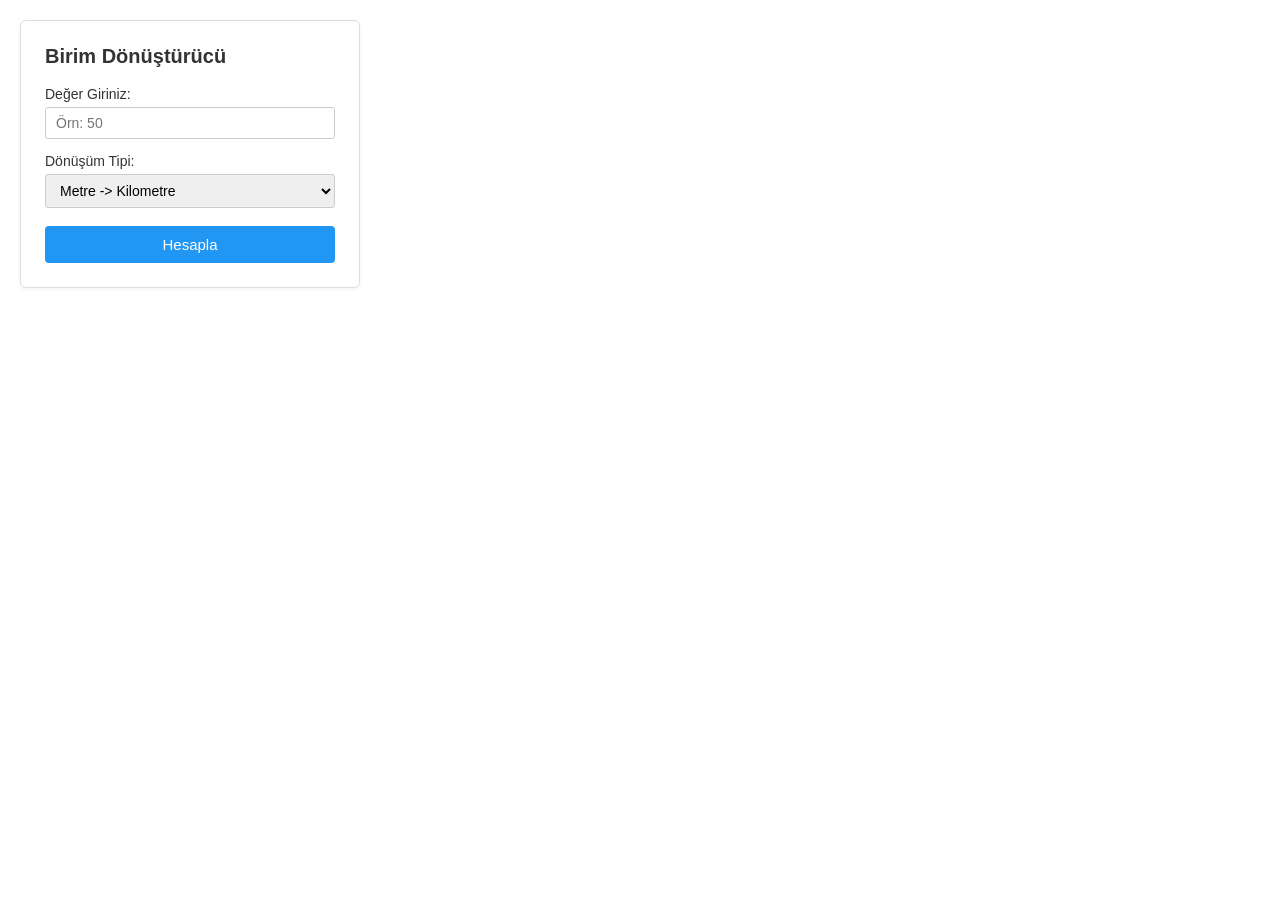
<file: Hafta6-Uygulama2-demirhancakir.html>
<!DOCTYPE html>
<html lang="tr">
<head>
  <meta charset="UTF-8">
  <meta name="viewport" content="width=device-width, initial-scale=1.0">
  <title>Birim Dönüştürücü</title>
  <style>
    * {
      box-sizing: border-box;
      margin: 0;
      padding: 0;
    }

    body {
      font-family: Arial, sans-serif;
      font-size: 14px;
      color: #333;
      padding: 20px;
      background-color: #fff;
    }

    .kart {
      border: 1px solid #ddd;
      border-radius: 6px;
      padding: 24px;
      max-width: 340px;
      box-shadow: 0 1px 4px rgba(0,0,0,0.06);
    }

    .kart h2 {
      font-size: 20px;
      font-weight: bold;
      margin-bottom: 18px;
    }

    .form-grup {
      margin-bottom: 14px;
    }

    .form-grup label {
      display: block;
      margin-bottom: 5px;
      font-size: 14px;
    }

    .form-grup input[type="text"],
    .form-grup select {
      width: 100%;
      padding: 7px 10px;
      border: 1px solid #ccc;
      border-radius: 3px;
      font-size: 14px;
      outline: none;
    }

    .form-grup input[type="text"]:focus,
    .form-grup select:focus {
      border-color: #888;
    }

    .btn-hesapla {
      width: 100%;
      padding: 10px;
      background-color: #2196F3;
      color: #fff;
      border: none;
      border-radius: 4px;
      font-size: 15px;
      cursor: pointer;
      margin-top: 4px;
    }

    .btn-hesapla:hover {
      background-color: #1976D2;
    }

    .sonuc-kutusu {
      margin-top: 14px;
      background-color: #e8f5e9;
      border: 1px solid #c8e6c9;
      border-radius: 4px;
      padding: 12px 16px;
      font-size: 15px;
      font-weight: bold;
      text-align: center;
      display: none;
    }

    .hata-kutusu {
      margin-top: 10px;
      color: red;
      font-size: 13px;
      display: none;
    }
  </style>
</head>
<body>

  <div class="kart">
    <h2>Birim Dönüştürücü</h2>

    <div class="form-grup">
      <label for="deger">Değer Giriniz:</label>
      <input type="text" id="deger" placeholder="Örn: 50">
    </div>

    <div class="form-grup">
      <label for="donusumTipi">Dönüşüm Tipi:</label>
      <select id="donusumTipi">
        <optgroup label="Uzunluk">
          <option value="metre_km">Metre -&gt; Kilometre</option>
          <option value="km_metre">Kilometre -&gt; Metre</option>
          <option value="metre_mil">Metre -&gt; Mil</option>
          <option value="mil_metre">Mil -&gt; Metre</option>
        </optgroup>
        <optgroup label="Sıcaklık">
          <option value="celsius_fahrenheit">Celsius -&gt; Fahrenheit</option>
          <option value="fahrenheit_celsius">Fahrenheit -&gt; Celsius</option>
          <option value="celsius_kelvin">Celsius -&gt; Kelvin</option>
          <option value="kelvin_celsius">Kelvin -&gt; Celsius</option>
        </optgroup>
        <optgroup label="Kütle">
          <option value="kg_gram">Kilogram -&gt; Gram</option>
          <option value="gram_kg">Gram -&gt; Kilogram</option>
        </optgroup>
      </select>
    </div>

    <button class="btn-hesapla" onclick="hesapla()">Hesapla</button>

    <div class="hata-kutusu" id="hata">Lütfen geçerli bir sayı giriniz.</div>
    <div class="sonuc-kutusu" id="sonuc"></div>
  </div>

  <script>
    function hesapla() {
      var hataDiv = document.getElementById("hata");
      var sonucDiv = document.getElementById("sonuc");
      var degerStr = document.getElementById("deger").value.trim();
      var tip = document.getElementById("donusumTipi").value;

      var deger = parseFloat(degerStr);

      if (degerStr === "" || isNaN(deger)) {
        hataDiv.style.display = "block";
        sonucDiv.style.display = "none";
        return;
      }

      hataDiv.style.display = "none";

      var sonuc;
      var birim = "";

      switch (tip) {
        case "metre_km":
          sonuc = deger / 1000;
          birim = "km";
          break;
        case "km_metre":
          sonuc = deger * 1000;
          birim = "m";
          break;
        case "metre_mil":
          sonuc = deger / 1609.344;
          birim = "mil";
          break;
        case "mil_metre":
          sonuc = deger * 1609.344;
          birim = "m";
          break;
        case "celsius_fahrenheit":
          sonuc = deger * 9 / 5 + 32;
          birim = "°F";
          break;
        case "fahrenheit_celsius":
          sonuc = (deger - 32) * 5 / 9;
          birim = "°C";
          break;
        case "celsius_kelvin":
          sonuc = deger + 273.15;
          birim = "K";
          break;
        case "kelvin_celsius":
          sonuc = deger - 273.15;
          birim = "°C";
          break;
        case "kg_gram":
          sonuc = deger * 1000;
          birim = "g";
          break;
        case "gram_kg":
          sonuc = deger / 1000;
          birim = "kg";
          break;
      }

      var sonucFormatli = sonuc % 1 === 0
        ? sonuc.toLocaleString("tr-TR")
        : sonuc.toLocaleString("tr-TR", { maximumFractionDigits: 4 });

      sonucDiv.textContent = "Sonuç: " + sonucFormatli + " " + birim;
      sonucDiv.style.display = "block";
    }
  </script>

</body>
</html>
</file>
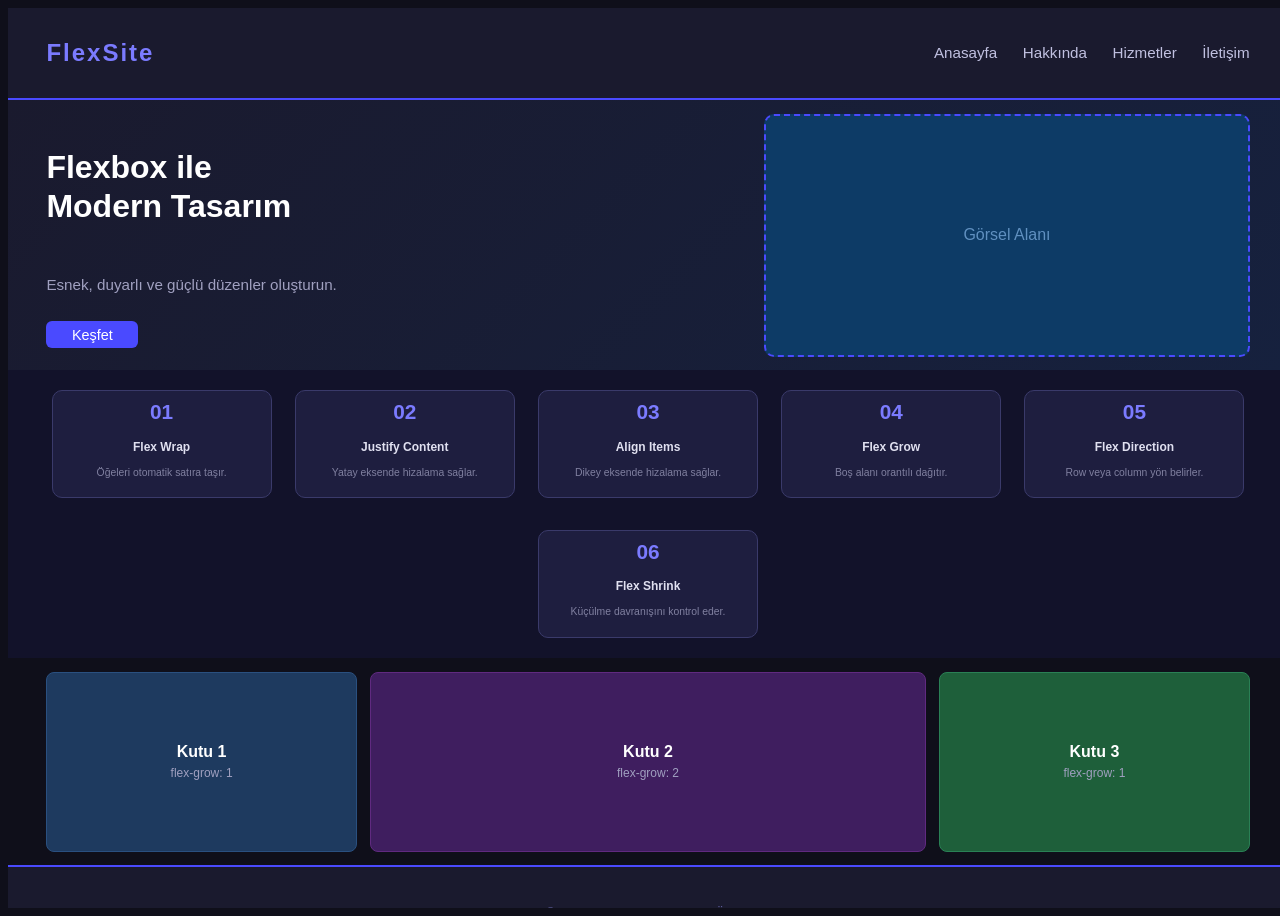
<file: labindex.html>
<!DOCTYPE html>
<html lang="tr">
<head>
  <meta charset="UTF-8" />
  <meta name="viewport" content="width=device-width, initial-scale=1.0" />
  <title>Flexbox Ödevi</title>
  <link rel="stylesheet" href="style.css" />
</head>
<body>
  <div class="wrapper">

    <!-- 1) NAVBAR -->
    <nav class="navbar">
      <div class="logo">FlexSite</div>
      <ul class="nav-links">
        <li><a href="#">Anasayfa</a></li>
        <li><a href="#">Hakkında</a></li>
        <li><a href="#">Hizmetler</a></li>
        <li><a href="#">İletişim</a></li>
      </ul>
    </nav>

    <!-- 2) HERO -->
    <section class="hero">
      <div class="hero-text">
        <h1>Flexbox ile<br />Modern Tasarım</h1>
        <p>Esnek, duyarlı ve güçlü düzenler oluşturun.</p>
        <button class="btn">Keşfet</button>
      </div>
      <div class="hero-image">
        <span>Görsel Alanı</span>
      </div>
    </section>

    <!-- 3) KARTLAR -->
    <section class="cards-section">
      <div class="card">
        <div class="card-icon">01</div>
        <h3>Flex Wrap</h3>
        <p>Öğeleri otomatik satıra taşır.</p>
      </div>
      <div class="card">
        <div class="card-icon">02</div>
        <h3>Justify Content</h3>
        <p>Yatay eksende hizalama sağlar.</p>
      </div>
      <div class="card">
        <div class="card-icon">03</div>
        <h3>Align Items</h3>
        <p>Dikey eksende hizalama sağlar.</p>
      </div>
      <div class="card">
        <div class="card-icon">04</div>
        <h3>Flex Grow</h3>
        <p>Boş alanı orantılı dağıtır.</p>
      </div>
      <div class="card">
        <div class="card-icon">05</div>
        <h3>Flex Direction</h3>
        <p>Row veya column yön belirler.</p>
      </div>
      <div class="card">
        <div class="card-icon">06</div>
        <h3>Flex Shrink</h3>
        <p>Küçülme davranışını kontrol eder.</p>
      </div>
    </section>

    <!-- 4) FLEX GROW (RECAP) -->
    <section class="recap">
      <div class="recap-box box1">
        <span>Kutu 1</span>
        <small>flex-grow: 1</small>
      </div>
      <div class="recap-box box2">
        <span>Kutu 2</span>
        <small>flex-grow: 2</small>
      </div>
      <div class="recap-box box3">
        <span>Kutu 3</span>
        <small>flex-grow: 1</small>
      </div>
    </section>

    <!-- 5) FOOTER -->
    <footer class="footer">
      <p>&copy; 2026 FlexSite &mdash; Flexbox Ödevi</p>
    </footer>

  </div>
</body>
</html>
</file>
<file: style.css>
<!DOCTYPE html>
<html lang="tr">
<head>
  <meta charset="UTF-8" />
  <meta name="viewport" content="width=device-width, initial-scale=1.0" />
  <title>Flexbox Ödevi</title>
  <style>
    * {
      margin: 0;
      padding: 0;
      box-sizing: border-box;
    }

    body {
      font-family: 'Segoe UI', Tahoma, Geneva, Verdana, sans-serif;
      background: #0f0f1a;
      color: #e0e0f0;
    }

    .wrapper {
      display: flex;
      flex-direction: column;
      height: 100vh;
      width: 100vw;
      overflow: hidden;
    }

    .navbar {
      display: flex;
      justify-content: space-between;
      align-items: center;
      height: 10vh;
      padding: 0 3vw;
      background: #1a1a2e;
      border-bottom: 2px solid #4a4aff;
      flex-shrink: 0;
    }

    .logo {
      font-size: 1.5rem;
      font-weight: 700;
      color: #7b7bff;
      letter-spacing: 2px;
    }

    .nav-links {
      display: flex;
      list-style: none;
      gap: 2vw;
    }

    .nav-links a {
      text-decoration: none;
      color: #c0c0e0;
      font-size: 0.95rem;
      transition: color 0.2s;
    }

    .nav-links a:hover {
      color: #7b7bff;
    }

    .hero {
      display: flex;
      flex-direction: row;
      justify-content: space-between;
      align-items: stretch;
      height: 30vh;
      padding: 0 3vw;
      background: linear-gradient(135deg, #1a1a2e 0%, #16213e 100%);
      flex-shrink: 0;
    }

    .hero-text {
      display: flex;
      flex-direction: column;
      justify-content: center;
      gap: 1vh;
      width: 50%;
    }

    .hero-text h1 {
      font-size: 2rem;
      color: #ffffff;
      line-height: 1.2;
    }

    .hero-text p {
      font-size: 0.95rem;
      color: #a0a0c0;
    }

    .btn {
      margin-top: 0.5vh;
      padding: 0.6vh 2vw;
      background: #4a4aff;
      color: #fff;
      border: none;
      border-radius: 6px;
      font-size: 0.9rem;
      cursor: pointer;
      width: fit-content;
      transition: background 0.2s;
    }

    .btn:hover {
      background: #7b7bff;
    }

    .hero-image {
      display: flex;
      justify-content: center;
      align-items: center;
      width: 40%;
      background: #0d3b66;
      border-radius: 10px;
      margin: 1.5vh 0;
      color: #6090c0;
      font-size: 1rem;
      border: 2px dashed #4a4aff;
    }

    .cards-section {
      display: flex;
      flex-wrap: wrap;
      justify-content: space-around;
      align-items: center;
      gap: 1vh 1vw;
      height: 30vh;
      padding: 1vh 3vw;
      background: #12122a;
      flex-shrink: 0;
    }

    .card {
      display: flex;
      flex-direction: column;
      align-items: center;
      justify-content: center;
      background: #1e1e3f;
      border: 1px solid #3a3a6a;
      border-radius: 10px;
      padding: 1vh 1.5vw;
      width: calc(16% - 1vw);
      min-width: 100px;
      text-align: center;
      transition: transform 0.2s, border-color 0.2s;
    }

    .card:hover {
      transform: translateY(-3px);
      border-color: #7b7bff;
    }

    .card-icon {
      font-size: 1.3rem;
      font-weight: 700;
      color: #7b7bff;
      margin-bottom: 0.4vh;
    }

    .card h3 {
      font-size: 0.75rem;
      color: #e0e0f0;
      margin-bottom: 0.3vh;
    }

    .card p {
      font-size: 0.65rem;
      color: #8080a0;
    }

    .recap {
      display: flex;
      flex-direction: row;
      align-items: stretch;
      height: 20vh;
      padding: 1.5vh 3vw;
      gap: 1vw;
      background: #0f0f1a;
      flex-shrink: 0;
    }

    .recap-box {
      display: flex;
      flex-direction: column;
      justify-content: center;
      align-items: center;
      border-radius: 8px;
      gap: 0.5vh;
    }

    .recap-box span {
      font-size: 1rem;
      font-weight: 600;
      color: #ffffff;
    }

    .recap-box small {
      font-size: 0.75rem;
      color: #a0a0c0;
    }

    .box1 {
      flex-grow: 1;
      background: #1e3a5f;
      border: 1px solid #2a5080;
    }

    .box2 {
      flex-grow: 2;
      background: #3f1e5f;
      border: 1px solid #602a80;
    }

    .box3 {
      flex-grow: 1;
      background: #1e5f3a;
      border: 1px solid #2a8055;
    }

    .footer {
      display: flex;
      justify-content: center;
      align-items: center;
      height: 10vh;
      background: #1a1a2e;
      border-top: 2px solid #4a4aff;
      flex-shrink: 0;
    }

    .footer p {
      font-size: 0.85rem;
      color: #6060a0;
    }
  </style>
</head>

<body>
  <div class="wrapper">

    <!-- 1) NAVBAR -->
    <nav class="navbar">
      <div class="logo">FlexSite</div>
      <ul class="nav-links">
        <li><a href="#">Anasayfa</a></li>
        <li><a href="#">Hakkında</a></li>
        <li><a href="#">Hizmetler</a></li>
        <li><a href="#">İletişim</a></li>
      </ul>
    </nav>

    <!-- 2) HERO -->
    <section class="hero">
      <div class="hero-text">
        <h1>Flexbox ile<br />Modern Tasarım</h1>
        <p>Esnek, duyarlı ve güçlü düzenler oluşturun.</p>
        <button class="btn">Keşfet</button>
      </div>
      <div class="hero-image">
        <span>Görsel Alanı</span>
      </div>
    </section>

    <!-- 3) KARTLAR -->
    <section class="cards-section">
      <div class="card">
        <div class="card-icon">01</div>
        <h3>Flex Wrap</h3>
        <p>Öğeleri otomatik satıra taşır.</p>
      </div>
      <div class="card">
        <div class="card-icon">02</div>
        <h3>Justify Content</h3>
        <p>Yatay eksende hizalama sağlar.</p>
      </div>
      <div class="card">
        <div class="card-icon">03</div>
        <h3>Align Items</h3>
        <p>Dikey eksende hizalama sağlar.</p>
      </div>
      <div class="card">
        <div class="card-icon">04</div>
        <h3>Flex Grow</h3>
        <p>Boş alanı orantılı dağıtır.</p>
      </div>
      <div class="card">
        <div class="card-icon">05</div>
        <h3>Flex Direction</h3>
        <p>Row veya column yön belirler.</p>
      </div>
      <div class="card">
        <div class="card-icon">06</div>
        <h3>Flex Shrink</h3>
        <p>Küçülme davranışını kontrol eder.</p>
      </div>
    </section>

    <!-- 4) FLEX GROW (RECAP) -->
    <section class="recap">
      <div class="recap-box box1">
        <span>Kutu 1</span>
        <small>flex-grow: 1</small>
      </div>
      <div class="recap-box box2">
        <span>Kutu 2</span>
        <small>flex-grow: 2</small>
      </div>
      <div class="recap-box box3">
        <span>Kutu 3</span>
        <small>flex-grow: 1</small>
      </div>
    </section>

    <!-- 5) FOOTER -->
    <footer class="footer">
      <p>&copy; 2026 FlexSite &mdash; Flexbox Ödevi</p>
    </footer>

  </div>
</body>
</html>
</file>
